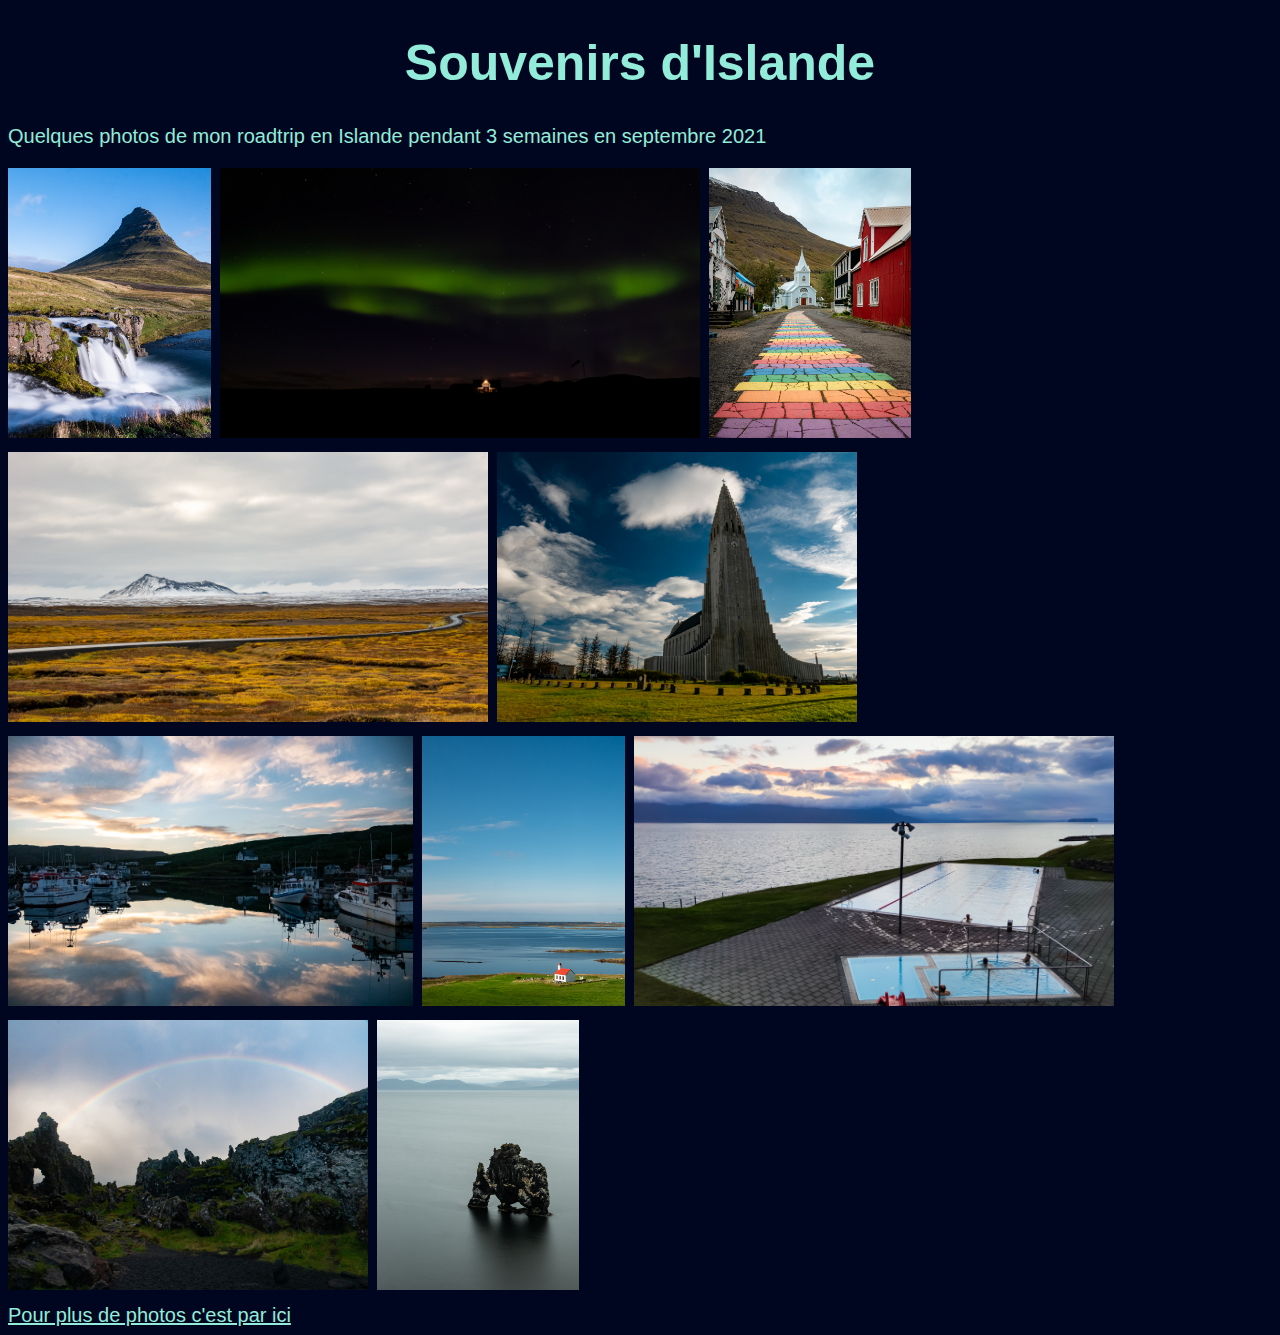
<file: old/index.html>
<!DOCTYPE html>
<html>
<head>
<link rel="stylesheet" href="style.css"/>
<title>Iceland_Pictures</title>
<meta charset="UTF-8">
</head>

<body>
<h1> Souvenirs d'Islande </h1>
<p> Quelques photos de mon roadtrip en Islande pendant 3 semaines en septembre 2021</p>

<div class = images>
<img src= "P1060161-2.jpg">
<img src= "P1060403-2.jpg">
<img src= "P1060857.jpg">
<img src= "P1060753.jpg">
<img src= "P1070724.jpg">
<img src= "P1060234-2.jpg">
<img src= "P1060199-2.jpg">
<img src= "IMG_20210917_192538.jpg">
<img src= "P1060129.jpg">
<img src= "P1060270-2.jpg">
</div>


<a href= "https://www.instagram.com/maryynep/"> Pour plus de photos c'est par ici </a>
</body> 
</html>
</file>
<file: old/style.css>
h1{
    font-size: 50px;
    text-align: center;
    color: #92ecd9;
    font-family: Helvetica, sans-serif;
    }
    
    p{
    font-size: 20px;
    text-align: left;
    font-family: Helvetica, sans-serif;
    color: #92ecd9;
    }
    
    body {
    background-color: #010620;
    }

    img {
    height: 30vh;
    padding: 0 5px 10px 0;
    }

    /*.images{
    display:flex;
    }*/

    a{
        font-size: 20px;
        color: #92ecd9;
        font-family: Helvetica, sans-serif;
    }
</file>
